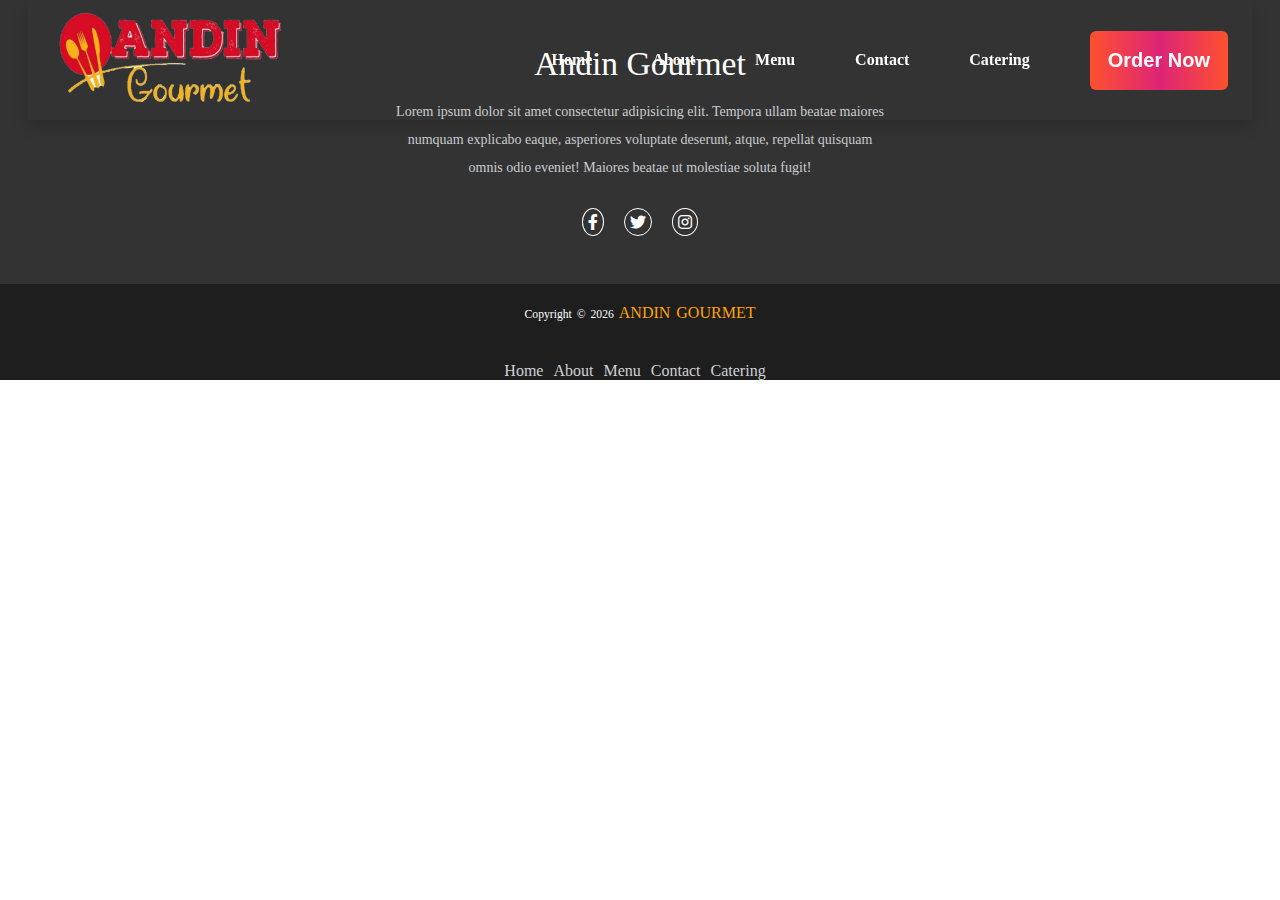
<file: about.html>
<!DOCTYPE html>
<html lang="en">


<head>
    <meta charset="UTF-8">
    <meta http-equiv="X-UA-Compatible" content="IE=edge">
    <meta name="viewport" content="width=device-width, initial-scale=1.0">
    <link rel="preconnect" href="https://fonts.googleapis.com" />
    <link rel="preconnect" href="https://fonts.gstatic.com" crossorigin />
    <link rel="stylesheet" href="https://unpkg.com/aos@next/dist/aos.css" />
    <link rel="stylesheet" href="https://cdnjs.cloudflare.com/ajax/libs/font-awesome/5.15.3/css/all.min.css">
    <!-- Icons  -->
    <link rel="stylesheet" href="https://unicons.iconscout.com/release/v4.0.0/css/line.css">


    <!-- <link rel="stylesheet" href="sentMail.php"> -->
    <link rel="stylesheet" href="css/about.css">
    <link rel="stylesheet" href="img\andin-gourmet-logo.png">
    <title>Fashionista - Andin Gourmet</title>

</head>

<body>
    <header>
        <div class="container">
            <nav class="navbar">
                <a href="#" class="nav-branding"><img src="img\andin-gourmet-logo.png" alt="Logo"
                        class="navbar-logo"></a>
                <ul class="nav-menu">
                    <li class="nav-item">
                        <a href="index.html" class="nav-link">Home</a>
                    </li>
                    <li class="nav-item">
                        <a href="about.html" class="nav-link">About</a>
                    </li>
                    <li class="nav-item">
                        <a href="menu.html" class="nav-link">Menu</a>
                    </li>
                    <li class="nav-item">
                        <a href="contact.html" class="nav-link">Contact</a>
                    </li>
                    <li class="nav-item">
                        <a href="catering.html" class="nav-link">Catering</a>
                    </li>
                    <div>
                        <button class="button-primary">
                            <a href="#" class="nav-link"> Order Now</a>
                        </button>

                    </div>
                </ul>
                <div class="hamburger">
                    <span class="bar"></span>
                    <span class="bar"></span>
                    <span class="bar"></span>
                    <span class="bar"></span>
                </div>
            </nav>
        </div>
    </header>







    <!-- ================================ footer ================================== -->
    <footer>
        <div class="footer-content">
            <h3>Andin Gourmet</h3>
            <p>Lorem ipsum dolor sit amet consectetur adipisicing elit. Tempora ullam beatae maiores numquam explicabo
                eaque, asperiores voluptate deserunt, atque, repellat quisquam omnis odio eveniet! Maiores beatae ut
                molestiae soluta fugit!</p>
            <ul class="social-links">
                <li><a href="#" class="fab fa-facebook-f"></a></li>
                <li><a href="#" class="fab fa-twitter"></a></li>
                <li><a href="#" class="fab fa-instagram"></a></li>
            </ul>
        </div>
        <div class="footer-bottom">
            <p><small>
                    Copyright &copy;
                    <script>document.write(new Date().getFullYear());</script> <a href="#">ANDIN GOURMET</a>
                    </span>
                </small></p>
        </div>
        <div class="footer-menu">
            <ul class="f-menu">
                <li><a href="index.html">Home</a></li>
                <li><a href="about.html">About</a></li>
                <li><a href="menu.html">Menu</a></li>
                <li><a href="contact.html">Contact</a></li>
                <li><a href="catering.html">Catering</a></li>
            </ul>
        </div>

    </footer>

    <script src="js\main.js"></script>
</body>

</html>
</file>
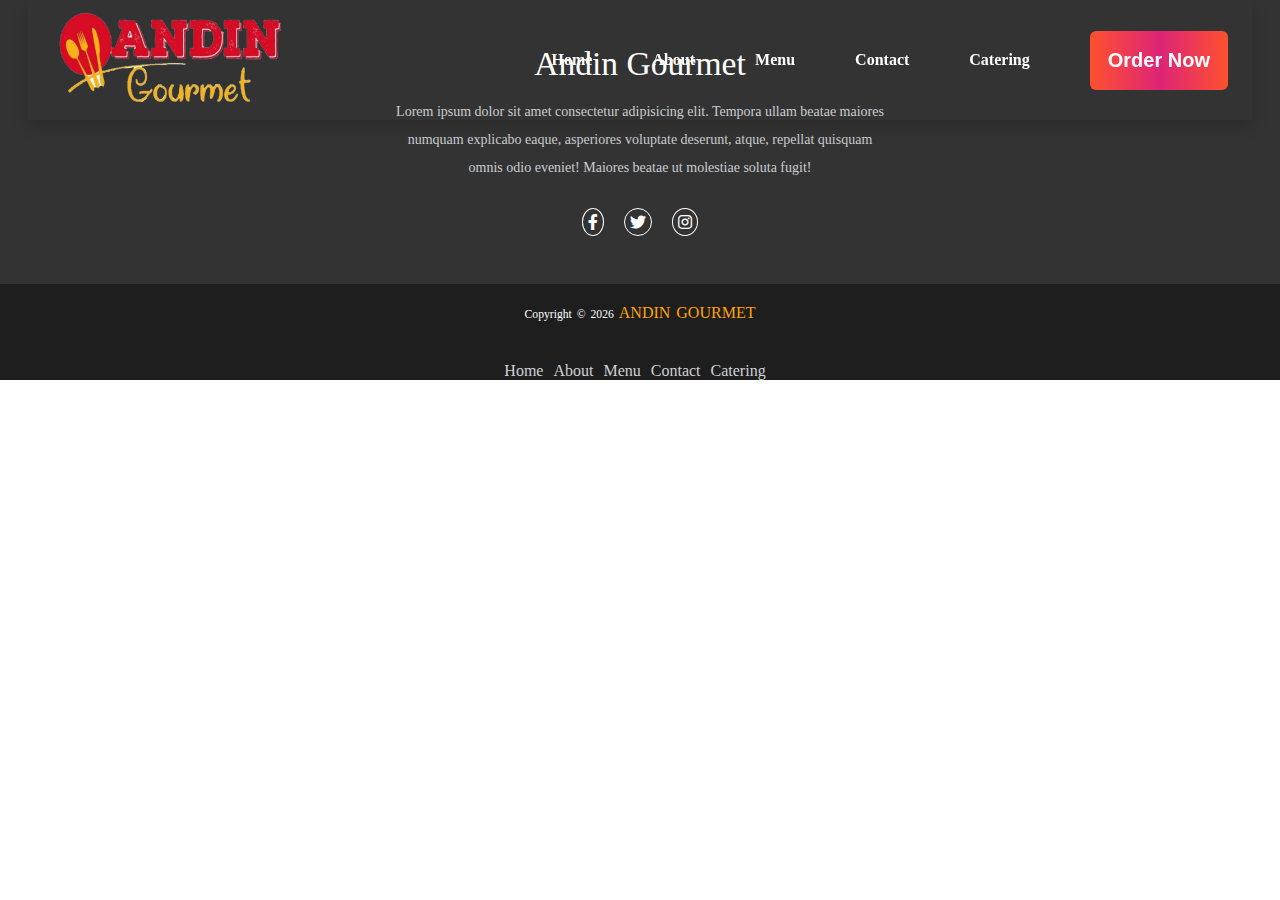
<file: catering.html>
<!DOCTYPE html>
<html lang="en">


<head>
    <meta charset="UTF-8">
    <meta http-equiv="X-UA-Compatible" content="IE=edge">
    <meta name="viewport" content="width=device-width, initial-scale=1.0">
    <link rel="preconnect" href="https://fonts.googleapis.com" />
    <link rel="preconnect" href="https://fonts.gstatic.com" crossorigin />
    <link rel="stylesheet" href="https://unpkg.com/aos@next/dist/aos.css" />
    <link rel="stylesheet" href="https://cdnjs.cloudflare.com/ajax/libs/font-awesome/5.15.3/css/all.min.css">
    <!-- Icons  -->
    <link rel="stylesheet" href="https://unicons.iconscout.com/release/v4.0.0/css/line.css">


    <!-- <link rel="stylesheet" href="sentMail.php"> -->
    <link rel="stylesheet" href="css/catering.css">
    <link rel="stylesheet" href="img\andin-gourmet-logo.png">
    <title>Fashionista - Andin Gourmet</title>

</head>

<body>
    <header>
        <div class="container">
            <nav class="navbar">
                <a href="#" class="nav-branding"><img src="img\andin-gourmet-logo.png" alt="Logo"
                        class="navbar-logo"></a>
                <ul class="nav-menu">
                    <li class="nav-item">
                        <a href="index.html" class="nav-link">Home</a>
                    </li>
                    <li class="nav-item">
                        <a href="#" class="nav-link">About</a>
                    </li>
                    <li class="nav-item">
                        <a href="menu.html" class="nav-link">Menu</a>
                    </li>
                    <li class="nav-item">
                        <a href="contact.html" class="nav-link">Contact</a>
                    </li>
                    <li class="nav-item">
                        <a href="catering.html" class="nav-link">Catering</a>
                    </li>
                    <div>
                        <button class="button-primary">
                            <a href="#" class="nav-link"> Order Now</a>
                        </button>

                    </div>
                </ul>
                <div class="hamburger">
                    <span class="bar"></span>
                    <span class="bar"></span>
                    <span class="bar"></span>
                    <span class="bar"></span>
                </div>
            </nav>
        </div>
    </header>






    <!-- ================================ footer ================================== -->
    <footer>
        <div class="footer-content">
            <h3>Andin Gourmet</h3>
            <p>Lorem ipsum dolor sit amet consectetur adipisicing elit. Tempora ullam beatae maiores numquam explicabo
                eaque, asperiores voluptate deserunt, atque, repellat quisquam omnis odio eveniet! Maiores beatae ut
                molestiae soluta fugit!</p>
            <ul class="social-links">
                <li><a href="#" class="fab fa-facebook-f"></a></li>
                <li><a href="#" class="fab fa-twitter"></a></li>
                <li><a href="#" class="fab fa-instagram"></a></li>
            </ul>
        </div>
        <div class="footer-bottom">
            <p><small>
                    Copyright &copy;
                    <script>document.write(new Date().getFullYear());</script> <a href="#">ANDIN GOURMET</a>
                    </span>
                </small></p>
        </div>
        <div class="footer-menu">
            <ul class="f-menu">
                <li><a href="index.html">Home</a></li>
                <li><a href="about.html">About</a></li>
                <li><a href="menu.html">Menu</a></li>
                <li><a href="contact.html">Contact</a></li>
                <li><a href="">Catering</a></li>
            </ul>
        </div>

    </footer>
</body>

</html>
</file>
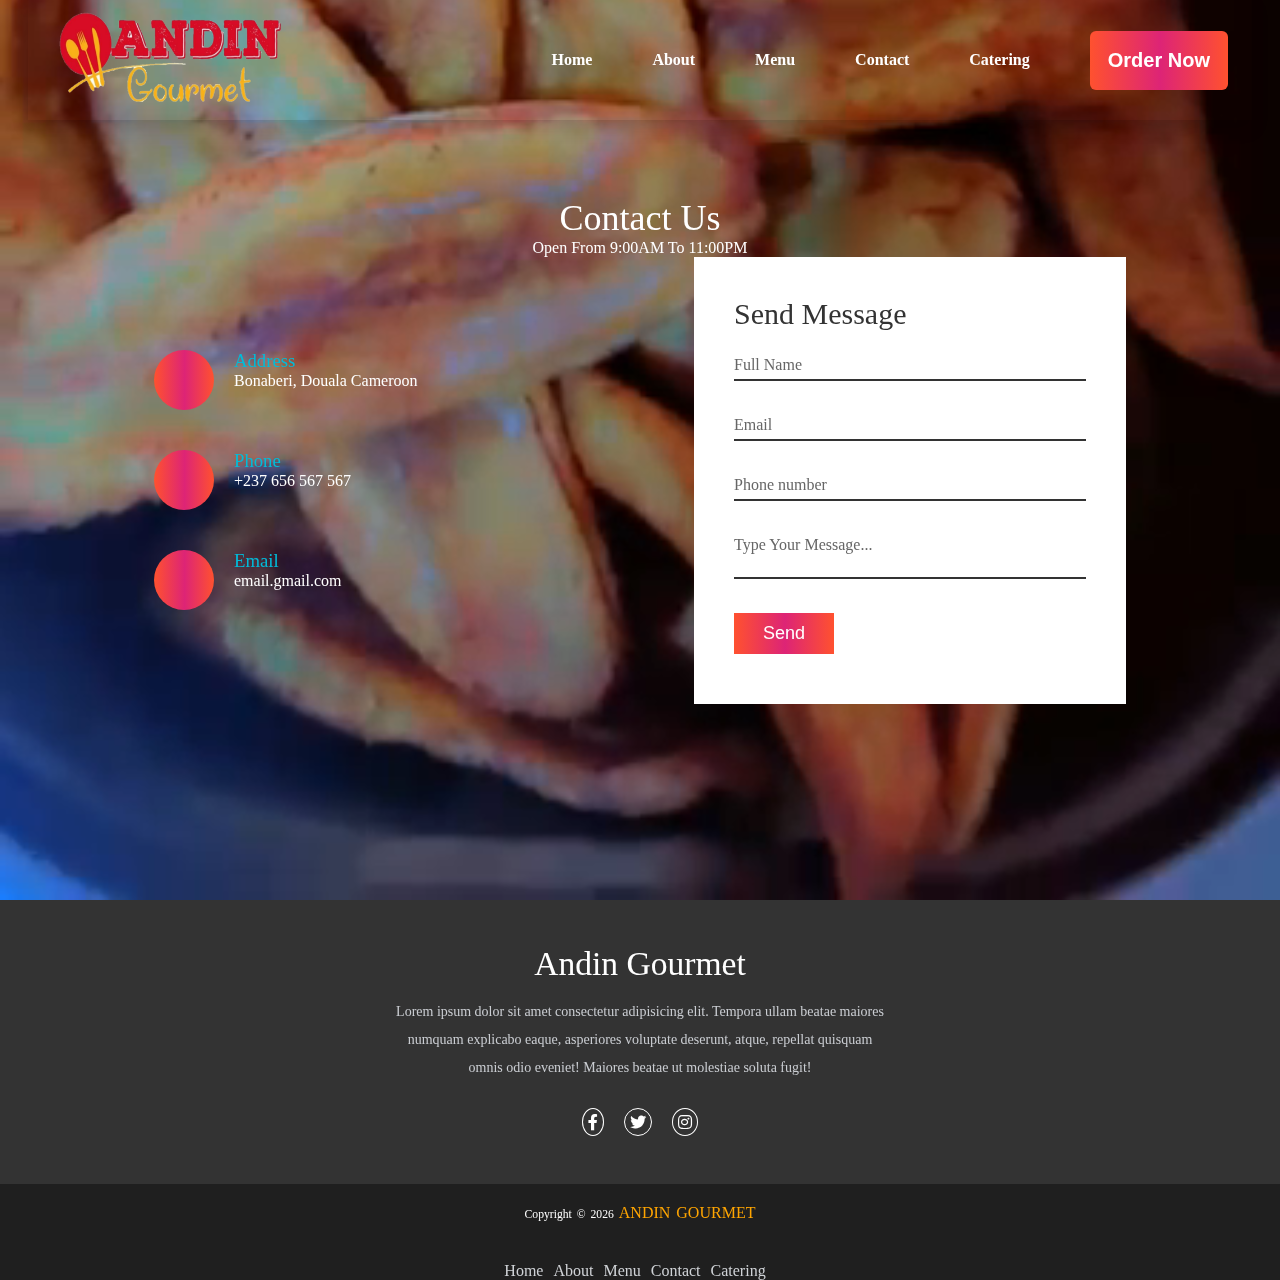
<file: contact.html>
<!DOCTYPE html>
<html lang="en">


<head>
    <meta charset="UTF-8">
    <meta http-equiv="X-UA-Compatible" content="IE=edge">
    <meta name="viewport" content="width=device-width, initial-scale=1.0">
    <link rel="preconnect" href="https://fonts.googleapis.com" />
    <link rel="preconnect" href="https://fonts.gstatic.com" crossorigin />
    <link rel="stylesheet" href="https://unpkg.com/aos@next/dist/aos.css" />
    <link rel="stylesheet" href="https://cdnjs.cloudflare.com/ajax/libs/font-awesome/5.15.3/css/all.min.css">
    <!-- Icons  -->
    <!-- <link rel="stylesheet" href="https://unicons.iconscout.com/release/v4.0.0/css/line.css"> -->
    <link rel="stylesheet" href="https://cdn.jsdelivr.net/npm/bootstrap-icons@1.8.0/font/bootstrap-icons.css"
        integrity="sha384-ejwKkLla8gPP8t2u0eQyL0Q/4ItcnyveF505U0NIobD/SMsNyXrLti6CWaD0L52l" crossorigin="anonymous">
    <link rel="stylesheet" href="css/contact.css">
    <link rel="stylesheet" href="img\andin-gourmet-logo.png">
    <title>Fashionista - Andin Gourmet</title>

</head>

<body>
    <header>
        <div class="container">
            <nav class="navbar">
                <a href="#" class="nav-branding"><img src="img\andin-gourmet-logo.png" alt="Logo"
                        class="navbar-logo"></a>
                <ul class="nav-menu">
                    <li class="nav-item">
                        <a href="index.html" class="nav-link">Home</a>
                    </li>
                    <li class="nav-item">
                        <a href="about.html" class="nav-link">About</a>
                    </li>
                    <li class="nav-item">
                        <a href="menu.html" class="nav-link">Menu</a>
                    </li>
                    <li class="nav-item">
                        <a href="contact.html" class="nav-link">Contact</a>
                    </li>
                    <li class="nav-item">
                        <a href="catering.html" class="nav-link">Catering</a>
                    </li>
                    <div>
                        <button class="button-primary">
                            <a href="#" class="nav-link"> Order Now</a>
                        </button>

                    </div>
                </ul>
                <div class="hamburger">
                    <span class="bar"></span>
                    <span class="bar"></span>
                    <span class="bar"></span>
                    <span class="bar"></span>
                </div>
            </nav>
        </div>
    </header>




    <!-- ---------------------------------- Background Video    ------------------------------------------------- -->
    <section>
        <video autoplay muted loop id="myVideo">
            <source src="vid\dodo.mp4" type="video/mp4">
        </video>
        <!-- <div class="content-sec">
            <h1>Contact Us</h1>
            <p>Working hours here</p>


        </div> -->
        <!-- </section> -->
        </div>

    </section>


    <section class="contact">
        <div class="content">
            <h2>Contact Us</h2>
            <p>
                Open From 9:00AM To 11:00PM
            </p>
        </div>
        <div class="containerr">
            <div class="contact-info">
                <div class="box">
                    <div class="icon"> <i class="bi bi-geo-alt"> </i></div>
                    <div class="text">
                        <h3>Address</h3>
                        <p> Bonaberi, Douala Cameroon</p>
                    </div>

                </div>
                <div class="contact-info">
                    <div class="box">
                        <div class="icon"> <i class="bi bi-telephone-fill"></i> </div>
                        <div class="text">
                            <h3>Phone</h3>
                            <p> +237 656 567 567</p>
                        </div>

                    </div>
                    <div class="contact-info">
                        <div class="box">
                            <div class="icon"><i class="bi bi-envelope"></i>
                            </div>
                            <div class="text">
                                <h3>Email</h3>
                                <p> email.gmail.com</p>
                            </div>
                        </div>
                    </div>
                </div>
            </div>
            <div class="contact-form">
                <form action="">
                    <h2>Send Message</h2>
                    <div class="input-box">
                        <input type="text" nname="" required="required">
                        <span> Full Name</span>
                    </div>
                    <div class="input-box">
                        <input type="text" nname="" required="required">
                        <span> Email</span>
                    </div>
                    <div class="input-box">
                        <input type="text" nname="" required="required">
                        <span> Phone number</span>
                    </div>
                    <div class="input-box">
                        <textarea required="required"></textarea>
                        <span> Type Your Message...</span>
                    </div>
                    <div class="input-box">
                        <input type="submit" name="" value="Send">
                    </div>
            </div>
            </form>
        </div>
    </section>




























    <!-- ----------------------------------------------- footer ---------------------------------------------------- -->

    <footer>
        <div class="footer-content">
            <h3>Andin Gourmet</h3>
            <p>Lorem ipsum dolor sit amet consectetur adipisicing elit. Tempora ullam beatae maiores numquam explicabo
                eaque, asperiores voluptate deserunt, atque, repellat quisquam omnis odio eveniet! Maiores beatae ut
                molestiae soluta fugit!</p>
            <ul class="social-links">
                <li><a href="#" class="fab fa-facebook-f"></a></li>
                <li><a href="#" class="fab fa-twitter"></a></li>
                <li><a href="#" class="fab fa-instagram"></a></li>
            </ul>
        </div>
        <div class="footer-bottom">
            <p><small>
                    Copyright &copy;
                    <script>document.write(new Date().getFullYear());</script> <a href="#">ANDIN GOURMET</a>
                    </span>
                </small></p>
        </div>
        <div class="footer-menu">
            <ul class="f-menu">
                <li><a href="index.html">Home</a></li>
                <li><a href="about.html">About</a></li>
                <li><a href="menu.html">Menu</a></li>
                <li><a href="contact.html">Contact</a></li>
                <li><a href="catering.html">Catering</a></li>
            </ul>
        </div>

    </footer>



    <script src="js\main.js"></script>
</body>

</html>
</file>
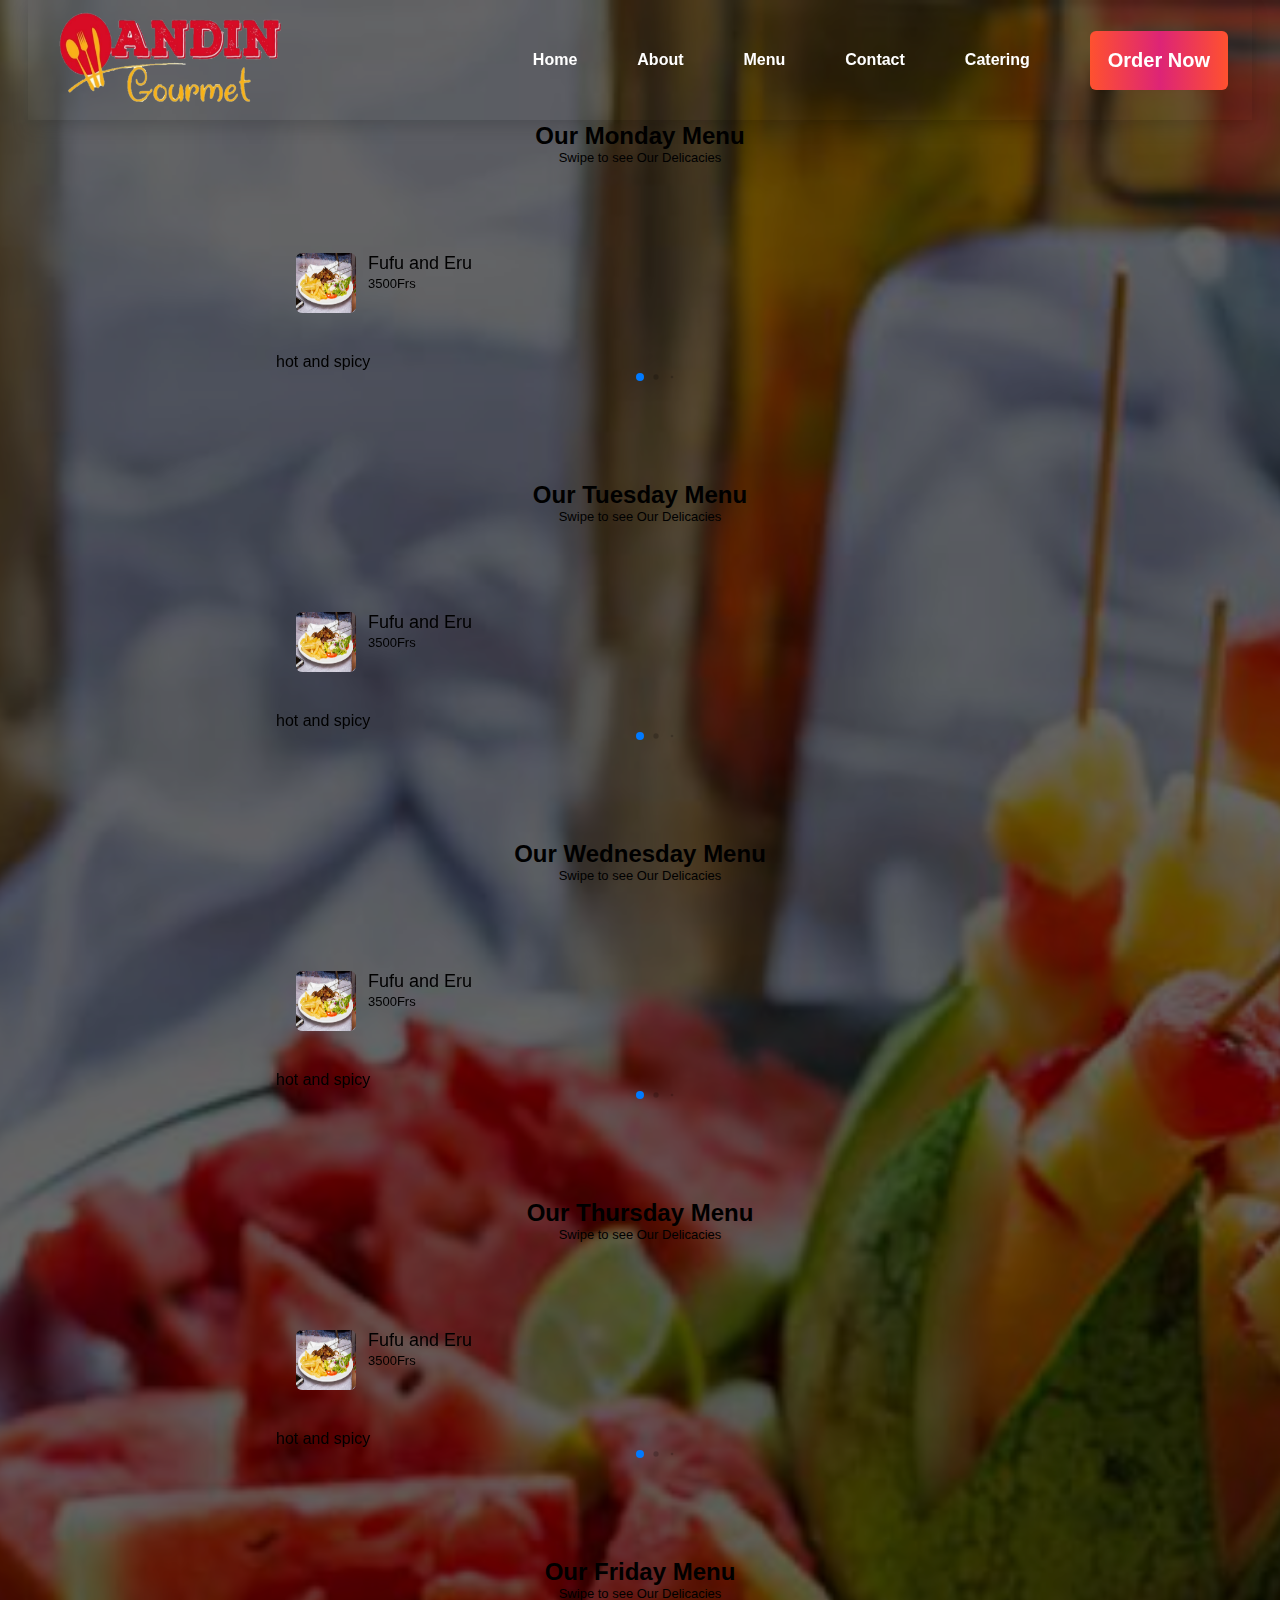
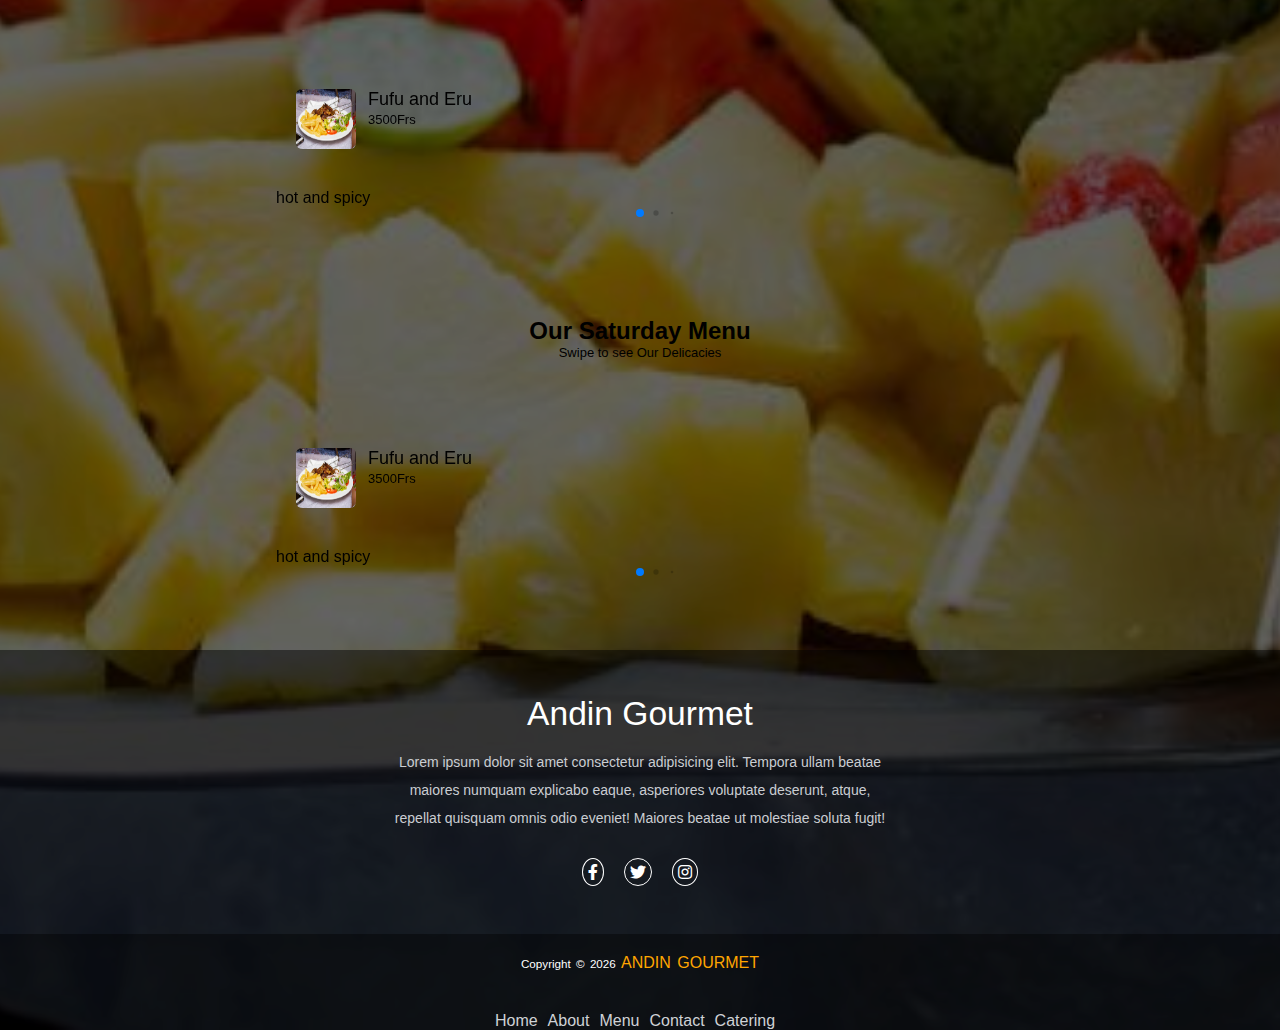
<file: menu.html>
<!DOCTYPE html>
<html lang="en">


<head>
    <meta charset="UTF-8">
    <meta http-equiv="X-UA-Compatible" content="IE=edge">
    <meta name="viewport" content="width=device-width, initial-scale=1.0">
    <link rel="preconnect" href="https://fonts.googleapis.com" />
    <link rel="preconnect" href="https://fonts.gstatic.com" crossorigin />
    <link rel="stylesheet" href="https://unpkg.com/aos@next/dist/aos.css" />
    <link rel="stylesheet" href="https://cdnjs.cloudflare.com/ajax/libs/font-awesome/5.15.3/css/all.min.css">
    <!-- Icons  -->
    <link rel="stylesheet" href="https://unicons.iconscout.com/release/v4.0.0/css/line.css">


    <!-- <link rel="stylesheet" href="sentMail.php"> -->
    <link rel="stylesheet" href="css/menu.css">
    <link rel="stylesheet" href="css/swiper-bundle.min.css">
    <link rel="stylesheet" href="img\andin-gourmet-logo.png">
    <title>Fashionista - Andin Gourmet</title>

</head>

<body>
    <header>
        <div class="container">
            <nav class="navbar">
                <a href="#" class="nav-branding"><img src="img\andin-gourmet-logo.png" alt="Logo"
                        class="navbar-logo"></a>
                <ul class="nav-menu">
                    <li class="nav-item">
                        <a href="index.html" class="nav-link">Home</a>
                    </li>
                    <li class="nav-item">
                        <a href="about.html" class="nav-link">About</a>
                    </li>
                    <li class="nav-item">
                        <a href="menu.html" class="nav-link">Menu</a>
                    </li>
                    <li class="nav-item">
                        <a href="contact.html" class="nav-link">Contact</a>
                    </li>
                    <li class="nav-item">
                        <a href="catering.html" class="nav-link">Catering</a>
                    </li>
                    <div>
                        <button class="button-primary">
                            <a href="#" class="nav-link"> Order Now</a>
                        </button>

                    </div>
                </ul>
                <div class="hamburger">
                    <span class="bar"></span>
                    <span class="bar"></span>
                    <span class="bar"></span>
                    <span class="bar"></span>
                </div>
            </nav>
        </div>
    </header>

    <!-- ================================= Menu section -------------------------------------------------------------------------- -->

    <section class="menu section">
        <h2 class="section-title">
            Our Monday Menu
        </h2>
        <span class="section-subtitle"> Swipe to see Our Delicacies</span>

        <div class="menu-container containerr swiper-container">
            <div class="swiper-wrapper">
                <!-- Menu 1  -->
                <div class="menu-content swiper-slide">
                    <div class="menu-data">
                        <div class="menu-header">
                            <img src="img\slideshow4.jpg" alt="" class="menu-image">
                            <div>
                                <h3 class="menu-name">Fufu and Eru</h3>
                                <span class="menu-price">3500Frs</span>
                            </div>
                        </div>

                        <div>
                            <i class="uil uil-star Menu-icon-star"></i>
                            <i class="uil uil-star Menu-icon-star"></i>
                            <i class="uil uil-star Menu-icon-star"></i>
                            <i class="uil uil-star Menu-icon-star"></i>
                            <i class="uil uil-star Menu-icon-star"></i>
                        </div>
                    </div>
                    <p class="menu-description"> hot and spicy</p>
                </div>

                <!-- Menu 2  -->
                <div class="menu-content swiper-slide">
                    <div class="menu-data">
                        <div class="menu-header">
                            <img src="img\slideshow4.jpg" alt="" class="menu-image">
                            <div>
                                <h3 class="menu-name">Fufu and Eru</h3>
                                <span class="menu-price">500FCFA</span>
                            </div>
                        </div>

                        <div>
                            <i class="uil uil-star Menu-icon-star"></i>
                            <i class="uil uil-star Menu-icon-star"></i>
                            <i class="uil uil-star Menu-icon-star"></i>
                            <i class="uil uil-star Menu-icon-star"></i>
                            <i class="uil uil-star Menu-icon-star"></i>
                        </div>
                    </div>
                    <p class="menu-description"> hot and spicy</p>
                </div>

                <!-- Menu 3  -->

                <div class="menu-content swiper-slide">
                    <div class="menu-data">
                        <div class="menu-header">
                            <img src="img\slideshow4.jpg" alt="" class="menu-image">
                            <div>
                                <h3 class="menu-name">Fufu and Eru</h3>
                                <span class="menu-price">500FCFA</span>
                            </div>
                        </div>

                        <div>
                            <i class="uil uil-star Menu-icon-star"></i>
                            <i class="uil uil-star Menu-icon-star"></i>
                            <i class="uil uil-star Menu-icon-star"></i>
                            <i class="uil uil-star Menu-icon-star"></i>
                            <i class="uil uil-star Menu-icon-star"></i>
                        </div>
                    </div>
                    <p class="menu-description"> hot and spicy</p>
                </div>

                <!-- menu 4  -->
                <div class="menu-content swiper-slide">
                    <div class="menu-data">
                        <div class="menu-header">
                            <img src="img\slideshow4.jpg" alt="" class="menu-image">
                            <div>
                                <h3 class="menu-name">Fufu and Eru</h3>
                                <span class="menu-price">3500FCFA</span>
                            </div>
                        </div>

                        <div>
                            <i class="uil uil-star Menu-icon-star"></i>
                            <i class="uil uil-star Menu-icon-star"></i>
                            <i class="uil uil-star Menu-icon-star"></i>
                            <i class="uil uil-star Menu-icon-star"></i>
                            <i class="uil uil-star Menu-icon-star"></i>
                        </div>
                    </div>
                    <p class="menu-description"> hot and spicy</p>
                </div>
            </div>

            <!-- Add pagination  -->
            <div class="swiper-pagination swiper-pagination-menu"></div>
        </div>

        <!-- =================== tuesday ================= -->
        <h2 class="section-title">
            Our Tuesday Menu
        </h2>
        <span class="section-subtitle"> Swipe to see Our Delicacies</span>
        <div class="menu-container containerr swiper-container">
            <div class="swiper-wrapper">
                <!-- Menu 1  -->
                <div class="menu-content swiper-slide">
                    <div class="menu-data">
                        <div class="menu-header">
                            <img src="img\slideshow4.jpg" alt="" class="menu-image">
                            <div>
                                <h3 class="menu-name">Fufu and Eru</h3>
                                <span class="menu-price">3500Frs</span>
                            </div>
                        </div>

                        <div>
                            <i class="uil uil-star Menu-icon-star"></i>
                            <i class="uil uil-star Menu-icon-star"></i>
                            <i class="uil uil-star Menu-icon-star"></i>
                            <i class="uil uil-star Menu-icon-star"></i>
                            <i class="uil uil-star Menu-icon-star"></i>
                        </div>
                    </div>
                    <p class="menu-description"> hot and spicy</p>
                </div>

                <!-- Menu 2  -->
                <div class="menu-content swiper-slide">
                    <div class="menu-data">
                        <div class="menu-header">
                            <img src="img\slideshow4.jpg" alt="" class="menu-image">
                            <div>
                                <h3 class="menu-name">Fufu and Eru</h3>
                                <span class="menu-price">500FCFA</span>
                            </div>
                        </div>

                        <div>
                            <i class="uil uil-star Menu-icon-star"></i>
                            <i class="uil uil-star Menu-icon-star"></i>
                            <i class="uil uil-star Menu-icon-star"></i>
                            <i class="uil uil-star Menu-icon-star"></i>
                            <i class="uil uil-star Menu-icon-star"></i>
                        </div>
                    </div>
                    <p class="menu-description"> hot and spicy</p>
                </div>

                <!-- Menu 3  -->

                <div class="menu-content swiper-slide">
                    <div class="menu-data">
                        <div class="menu-header">
                            <img src="img\slideshow4.jpg" alt="" class="menu-image">
                            <div>
                                <h3 class="menu-name">Fufu and Eru</h3>
                                <span class="menu-price">500FCFA</span>
                            </div>
                        </div>

                        <div>
                            <i class="uil uil-star Menu-icon-star"></i>
                            <i class="uil uil-star Menu-icon-star"></i>
                            <i class="uil uil-star Menu-icon-star"></i>
                            <i class="uil uil-star Menu-icon-star"></i>
                            <i class="uil uil-star Menu-icon-star"></i>
                        </div>
                    </div>
                    <p class="menu-description"> hot and spicy</p>
                </div>

                <!-- menu 4  -->
                <div class="menu-content swiper-slide">
                    <div class="menu-data">
                        <div class="menu-header">
                            <img src="img\slideshow4.jpg" alt="" class="menu-image">
                            <div>
                                <h3 class="menu-name">Fufu and Eru</h3>
                                <span class="menu-price">3500FCFA</span>
                            </div>
                        </div>

                        <div>
                            <i class="uil uil-star Menu-icon-star"></i>
                            <i class="uil uil-star Menu-icon-star"></i>
                            <i class="uil uil-star Menu-icon-star"></i>
                            <i class="uil uil-star Menu-icon-star"></i>
                            <i class="uil uil-star Menu-icon-star"></i>
                        </div>
                    </div>
                    <p class="menu-description"> hot and spicy</p>
                </div>
            </div>

            <!-- Add pagination  -->
            <div class="swiper-pagination swiper-pagination-menu"></div>
        </div>

        <!-- wednesday  -->
        <h2 class="section-title">
            Our Wednesday Menu
        </h2>
        <span class="section-subtitle">Swipe to see Our Delicacies</span>
        <div class="menu-container containerr swiper-container">
            <div class="swiper-wrapper">
                <!-- Menu 1  -->
                <div class="menu-content swiper-slide">
                    <div class="menu-data">
                        <div class="menu-header">
                            <img src="img\slideshow4.jpg" alt="" class="menu-image">
                            <div>
                                <h3 class="menu-name">Fufu and Eru</h3>
                                <span class="menu-price">3500Frs</span>
                            </div>
                        </div>

                        <div>
                            <i class="uil uil-star Menu-icon-star"></i>
                            <i class="uil uil-star Menu-icon-star"></i>
                            <i class="uil uil-star Menu-icon-star"></i>
                            <i class="uil uil-star Menu-icon-star"></i>
                            <i class="uil uil-star Menu-icon-star"></i>
                        </div>
                    </div>
                    <p class="menu-description"> hot and spicy</p>
                </div>

                <!-- Menu 2  -->
                <div class="menu-content swiper-slide">
                    <div class="menu-data">
                        <div class="menu-header">
                            <img src="img\slideshow4.jpg" alt="" class="menu-image">
                            <div>
                                <h3 class="menu-name">Fufu and Eru</h3>
                                <span class="menu-price">500FCFA</span>
                            </div>
                        </div>

                        <div>
                            <i class="uil uil-star Menu-icon-star"></i>
                            <i class="uil uil-star Menu-icon-star"></i>
                            <i class="uil uil-star Menu-icon-star"></i>
                            <i class="uil uil-star Menu-icon-star"></i>
                            <i class="uil uil-star Menu-icon-star"></i>
                        </div>
                    </div>
                    <p class="menu-description"> hot and spicy</p>
                </div>

                <!-- Menu 3  -->

                <div class="menu-content swiper-slide">
                    <div class="menu-data">
                        <div class="menu-header">
                            <img src="img\slideshow4.jpg" alt="" class="menu-image">
                            <div>
                                <h3 class="menu-name">Fufu and Eru</h3>
                                <span class="menu-price">500FCFA</span>
                            </div>
                        </div>

                        <div>
                            <i class="uil uil-star Menu-icon-star"></i>
                            <i class="uil uil-star Menu-icon-star"></i>
                            <i class="uil uil-star Menu-icon-star"></i>
                            <i class="uil uil-star Menu-icon-star"></i>
                            <i class="uil uil-star Menu-icon-star"></i>
                        </div>
                    </div>
                    <p class="menu-description"> hot and spicy</p>
                </div>

                <!-- menu 4  -->
                <div class="menu-content swiper-slide">
                    <div class="menu-data">
                        <div class="menu-header">
                            <img src="img\slideshow4.jpg" alt="" class="menu-image">
                            <div>
                                <h3 class="menu-name">Fufu and Eru</h3>
                                <span class="menu-price">3500FCFA</span>
                            </div>
                        </div>

                        <div>
                            <i class="uil uil-star Menu-icon-star"></i>
                            <i class="uil uil-star Menu-icon-star"></i>
                            <i class="uil uil-star Menu-icon-star"></i>
                            <i class="uil uil-star Menu-icon-star"></i>
                            <i class="uil uil-star Menu-icon-star"></i>
                        </div>
                    </div>
                    <p class="menu-description"> hot and spicy</p>
                </div>
            </div>

            <!-- Add pagination  -->
            <div class="swiper-pagination swiper-pagination-menu"></div>
        </div>

        <!-- =========================Thursday ============================== -->
        <h2 class="section-title">
            Our Thursday Menu
        </h2>
        <span class="section-subtitle"> Swipe to see Our Delicacies</span>
        <div class="menu-container containerr swiper-container">
            <div class="swiper-wrapper">
                <!-- Menu 1  -->
                <div class="menu-content swiper-slide">
                    <div class="menu-data">
                        <div class="menu-header">
                            <img src="img\slideshow4.jpg" alt="" class="menu-image">
                            <div>
                                <h3 class="menu-name">Fufu and Eru</h3>
                                <span class="menu-price">3500Frs</span>
                            </div>
                        </div>

                        <div>
                            <i class="uil uil-star Menu-icon-star"></i>
                            <i class="uil uil-star Menu-icon-star"></i>
                            <i class="uil uil-star Menu-icon-star"></i>
                            <i class="uil uil-star Menu-icon-star"></i>
                            <i class="uil uil-star Menu-icon-star"></i>
                        </div>
                    </div>
                    <p class="menu-description"> hot and spicy</p>
                </div>

                <!-- Menu 2  -->
                <div class="menu-content swiper-slide">
                    <div class="menu-data">
                        <div class="menu-header">
                            <img src="img\slideshow4.jpg" alt="" class="menu-image">
                            <div>
                                <h3 class="menu-name">Fufu and Eru</h3>
                                <span class="menu-price">500FCFA</span>
                            </div>
                        </div>

                        <div>
                            <i class="uil uil-star Menu-icon-star"></i>
                            <i class="uil uil-star Menu-icon-star"></i>
                            <i class="uil uil-star Menu-icon-star"></i>
                            <i class="uil uil-star Menu-icon-star"></i>
                            <i class="uil uil-star Menu-icon-star"></i>
                        </div>
                    </div>
                    <p class="menu-description"> hot and spicy</p>
                </div>

                <!-- Menu 3  -->

                <div class="menu-content swiper-slide">
                    <div class="menu-data">
                        <div class="menu-header">
                            <img src="img\slideshow4.jpg" alt="" class="menu-image">
                            <div>
                                <h3 class="menu-name">Fufu and Eru</h3>
                                <span class="menu-price">500FCFA</span>
                            </div>
                        </div>

                        <div>
                            <i class="uil uil-star Menu-icon-star"></i>
                            <i class="uil uil-star Menu-icon-star"></i>
                            <i class="uil uil-star Menu-icon-star"></i>
                            <i class="uil uil-star Menu-icon-star"></i>
                            <i class="uil uil-star Menu-icon-star"></i>
                        </div>
                    </div>
                    <p class="menu-description"> hot and spicy</p>
                </div>

                <!-- menu 4  -->
                <div class="menu-content swiper-slide">
                    <div class="menu-data">
                        <div class="menu-header">
                            <img src="img\slideshow4.jpg" alt="" class="menu-image">
                            <div>
                                <h3 class="menu-name">Fufu and Eru</h3>
                                <span class="menu-price">3500FCFA</span>
                            </div>
                        </div>

                        <div>
                            <i class="uil uil-star Menu-icon-star"></i>
                            <i class="uil uil-star Menu-icon-star"></i>
                            <i class="uil uil-star Menu-icon-star"></i>
                            <i class="uil uil-star Menu-icon-star"></i>
                            <i class="uil uil-star Menu-icon-star"></i>
                        </div>
                    </div>
                    <p class="menu-description"> hot and spicy</p>
                </div>
            </div>

            <!-- Add pagination  -->
            <div class="swiper-pagination swiper-pagination-menu"></div>
        </div>

        <!-- ============================Friday ========================================== -->
        <h2 class="section-title">
            Our Friday Menu
        </h2>
        <span class="section-subtitle"> Swipe to see Our Delicacies</span>
        <div class="menu-container containerr swiper-container">
            <div class="swiper-wrapper">
                <!-- Menu 1  -->
                <div class="menu-content swiper-slide">
                    <div class="menu-data">
                        <div class="menu-header">
                            <img src="img\slideshow4.jpg" alt="" class="menu-image">
                            <div>
                                <h3 class="menu-name">Fufu and Eru</h3>
                                <span class="menu-price">3500Frs</span>
                            </div>
                        </div>

                        <div>
                            <i class="uil uil-star Menu-icon-star"></i>
                            <i class="uil uil-star Menu-icon-star"></i>
                            <i class="uil uil-star Menu-icon-star"></i>
                            <i class="uil uil-star Menu-icon-star"></i>
                            <i class="uil uil-star Menu-icon-star"></i>
                        </div>
                    </div>
                    <p class="menu-description"> hot and spicy</p>
                </div>

                <!-- Menu 2  -->
                <div class="menu-content swiper-slide">
                    <div class="menu-data">
                        <div class="menu-header">
                            <img src="img\slideshow4.jpg" alt="" class="menu-image">
                            <div>
                                <h3 class="menu-name">Fufu and Eru</h3>
                                <span class="menu-price">500FCFA</span>
                            </div>
                        </div>

                        <div>
                            <i class="uil uil-star Menu-icon-star"></i>
                            <i class="uil uil-star Menu-icon-star"></i>
                            <i class="uil uil-star Menu-icon-star"></i>
                            <i class="uil uil-star Menu-icon-star"></i>
                            <i class="uil uil-star Menu-icon-star"></i>
                        </div>
                    </div>
                    <p class="menu-description"> hot and spicy</p>
                </div>

                <!-- Menu 3  -->

                <div class="menu-content swiper-slide">
                    <div class="menu-data">
                        <div class="menu-header">
                            <img src="img\slideshow4.jpg" alt="" class="menu-image">
                            <div>
                                <h3 class="menu-name">Fufu and Eru</h3>
                                <span class="menu-price">500FCFA</span>
                            </div>
                        </div>

                        <div>
                            <i class="uil uil-star Menu-icon-star"></i>
                            <i class="uil uil-star Menu-icon-star"></i>
                            <i class="uil uil-star Menu-icon-star"></i>
                            <i class="uil uil-star Menu-icon-star"></i>
                            <i class="uil uil-star Menu-icon-star"></i>
                        </div>
                    </div>
                    <p class="menu-description"> hot and spicy</p>
                </div>

                <!-- menu 4  -->
                <div class="menu-content swiper-slide">
                    <div class="menu-data">
                        <div class="menu-header">
                            <img src="img\slideshow4.jpg" alt="" class="menu-image">
                            <div>
                                <h3 class="menu-name">Fufu and Eru</h3>
                                <span class="menu-price">3500FCFA</span>
                            </div>
                        </div>

                        <div>
                            <i class="uil uil-star Menu-icon-star"></i>
                            <i class="uil uil-star Menu-icon-star"></i>
                            <i class="uil uil-star Menu-icon-star"></i>
                            <i class="uil uil-star Menu-icon-star"></i>
                            <i class="uil uil-star Menu-icon-star"></i>
                        </div>
                    </div>
                    <p class="menu-description"> hot and spicy</p>
                </div>
            </div>

            <!-- Add pagination  -->
            <div class="swiper-pagination swiper-pagination-menu"></div>
        </div>

        <!-- ===========================Saturday =========================== -->
        <h2 class="section-title">
            Our Saturday Menu
        </h2>
        <span class="section-subtitle">Swipe to see Our Delicacies</span>
        <div class="menu-container containerr swiper-container">
            <div class="swiper-wrapper">
                <!-- Menu 1  -->
                <div class="menu-content swiper-slide">
                    <div class="menu-data">
                        <div class="menu-header">
                            <img src="img\slideshow4.jpg" alt="" class="menu-image">
                            <div>
                                <h3 class="menu-name">Fufu and Eru</h3>
                                <span class="menu-price">3500Frs</span>
                            </div>
                        </div>

                        <div>
                            <i class="uil uil-star Menu-icon-star"></i>
                            <i class="uil uil-star Menu-icon-star"></i>
                            <i class="uil uil-star Menu-icon-star"></i>
                            <i class="uil uil-star Menu-icon-star"></i>
                            <i class="uil uil-star Menu-icon-star"></i>
                        </div>
                    </div>
                    <p class="menu-description"> hot and spicy</p>
                </div>

                <!-- Menu 2  -->
                <div class="menu-content swiper-slide">
                    <div class="menu-data">
                        <div class="menu-header">
                            <img src="img\slideshow4.jpg" alt="" class="menu-image">
                            <div>
                                <h3 class="menu-name">Fufu and Eru</h3>
                                <span class="menu-price">500FCFA</span>
                            </div>
                        </div>

                        <div>
                            <i class="uil uil-star Menu-icon-star"></i>
                            <i class="uil uil-star Menu-icon-star"></i>
                            <i class="uil uil-star Menu-icon-star"></i>
                            <i class="uil uil-star Menu-icon-star"></i>
                            <i class="uil uil-star Menu-icon-star"></i>
                        </div>
                    </div>
                    <p class="menu-description"> hot and spicy</p>
                </div>

                <!-- Menu 3  -->

                <div class="menu-content swiper-slide">
                    <div class="menu-data">
                        <div class="menu-header">
                            <img src="img\slideshow4.jpg" alt="" class="menu-image">
                            <div>
                                <h3 class="menu-name">Fufu and Eru</h3>
                                <span class="menu-price">500FCFA</span>
                            </div>
                        </div>

                        <div>
                            <i class="uil uil-star Menu-icon-star"></i>
                            <i class="uil uil-star Menu-icon-star"></i>
                            <i class="uil uil-star Menu-icon-star"></i>
                            <i class="uil uil-star Menu-icon-star"></i>
                            <i class="uil uil-star Menu-icon-star"></i>
                        </div>
                    </div>
                    <p class="menu-description"> hot and spicy</p>
                </div>

                <!-- menu 4  -->
                <div class="menu-content swiper-slide">
                    <div class="menu-data">
                        <div class="menu-header">
                            <img src="img\slideshow4.jpg" alt="" class="menu-image">
                            <div>
                                <h3 class="menu-name">Fufu and Eru</h3>
                                <span class="menu-price">3500FCFA</span>
                            </div>
                        </div>

                        <div>
                            <i class="uil uil-star Menu-icon-star"></i>
                            <i class="uil uil-star Menu-icon-star"></i>
                            <i class="uil uil-star Menu-icon-star"></i>
                            <i class="uil uil-star Menu-icon-star"></i>
                            <i class="uil uil-star Menu-icon-star"></i>
                        </div>
                    </div>
                    <p class="menu-description"> hot and spicy</p>
                </div>
            </div>

            <!-- Add pagination  -->
            <div class="swiper-pagination swiper-pagination-menu"></div>
        </div>
    </section>



    <!-- ================================ footer ================================== -->
    <footer>
        <div class="footer-content">
            <h3>Andin Gourmet</h3>
            <p>Lorem ipsum dolor sit amet consectetur adipisicing elit. Tempora ullam beatae maiores numquam explicabo
                eaque, asperiores voluptate deserunt, atque, repellat quisquam omnis odio eveniet! Maiores beatae ut
                molestiae soluta fugit!</p>
            <ul class="social-links">
                <li><a href="#" class="fab fa-facebook-f"></a></li>
                <li><a href="#" class="fab fa-twitter"></a></li>
                <li><a href="#" class="fab fa-instagram"></a></li>
            </ul>
        </div>
        <div class="footer-bottom">
            <p><small>
                    Copyright &copy;
                    <script>document.write(new Date().getFullYear());</script> <a href="#">ANDIN GOURMET</a>
                    </span>
                </small></p>
        </div>
        <div class="footer-menu">
            <ul class="f-menu">
                <li><a href="index.html">Home</a></li>
                <li><a href="about.html">About</a></li>
                <li><a href="menu.html">Menu</a></li>
                <li><a href="contact.html">Contact</a></li>
                <li><a href="catering.html">Catering</a></li>
            </ul>
        </div>

    </footer>
    <!-- swiper js  -->
    <script src="js/swiper-bundle.min.js"></script>

    <script src="js/swiper.esm.min.js"></script>
    <!-- main js  -->
    <script src="js/main.js"></script>

    <script src="js\menu.js"></script>


</body>

</html>
</file>
<file: css/about.css>
* {

    padding: 0;
    margin: 0;
    box-sizing: border-box;
    -webkit-box-sizing: border-box;
    -moz-box-sizing: border-box;
    -webkit-font-smoothing: antialiased;
    -moz-font-smoothing: antialiased;
    -o-font-smoothing: antialiased;
    text-rendering: optimizeLegibility;
}

*,
::after,
::before {
    box-sizing: border-box;
}

section {
    display: block;
}

/* body {

    /* background: url(/img/slideshow2.jpg) no-repeat; */
/* background-image: linear-gradient(to right, #ff512f 0%,
    #dd2476 51%,
    #ff512f 100%);
overflow: scroll;
background-size: cover;
margin: 0;
background-position: top;
font-family: "Open Sans",
Helvetica,
Arial,
sans-serif; */
/* font-weight: 300; */
/* font-size: 12px;
line-height: 30px;
} */

header {

    background-color: transparent;
    position: fixed;
    width: 100%;
    z-index: 100000;
}



li {
    list-style: none;
}

a {
    color: white;
    text-decoration: none;
}


.container {
    max-width: 1224px;
    width: 100%;
    margin: 0 auto;
    padding-right: 1.5rem !important;
    padding-left: 1.5rem !important;
    box-shadow: 0 .5rem 1rem rgba(0, 0, 0, .15) !important;
}

.section-container {
    max-width: 1200px;
    width: 100%;
    margin: 0 auto;
    position: relative;
}

.container-content {
    max-width: 1000px;
    width: 100%;
    margin: 0 auto;
    position: relative;
}

/* Styling the rest of the class  */

.navbar {
    /* background: rgba(0, 0, 0, 0.8); */
    min-height: 70px;
    display: flex;
    justify-content: space-between;
    align-items: center;
}

.nav-branding {
    font-size: 2rem;
}

.navbar-logo {
    width: 15rem;
}

.navbar-logo:hover {
    cursor: pointer;
}

.nav-menu {
    display: flex;
    justify-content: space-between;
    align-items: center;
    gap: 60px;
}

.nav-link {
    font-weight: 600;
    transition: 0.3s ease-out;
}

.nav-link:hover {
    color: dodgerblue;
}

.hamburger {
    display: none;
    cursor: pointer;
}

.bar {
    display: block;
    width: 20px;
    height: 3px;
    margin: 5px auto;
    -webkit-transition: all 0.3s ease;
    transition: all 0.3s ease;
    background-color: white;
}

@media(max-width:1024px) {
    .hamburger {
        display: block;
    }

    .hamburger.active .bar:nth-child(2) {
        opacity: 0;
    }

    .hamburger.active .bar:nth-child(1) {
        transform: translateY(8px) rotate(45deg);
    }

    .hamburger.active .bar:nth-child(3) {
        transform: translateY(-8px) rotate(-45deg);
    }

    .nav-menu {
        position: fixed;
        left: -100%;
        top: 70px;
        gap: 0;
        flex-direction: column;
        background-color: #262626;
        width: 100%;
        text-align: center;
        transition: 0.3s;
    }

    .nav-item {
        margin: 16px 0;
    }

    .nav-menu.active {
        left: 0;
    }
}

.button-primary {
    background-image: linear-gradient(to right, #ff512f 0%,
            #dd2476 51%,
            #ff512f 100%);
    color: #fff;
    border: none;
    padding: 12px;
    border-radius: 6px;
    font-weight: 500;
    transition: 1s;
}

.button-primary:hover {
    cursor: pointer;
    padding: 20px 50px 20px 50px;
    background-image: linear-gradient(to right,
            #dd2476 0%,
            #ff512f 51%,
            #dd2476 100%);
}

@media (min-width: 1024px) {
    .button-primary {
        padding: 18px;
        font-size: 20px;
    }
}






/* =========================== footer -=======--------------------- */

footer {
    /* position: absolute; */
    bottom: 0;
    left: 0;
    right: 0;
    background-color: rgba(0, 0, 0, 0.8);
    height: auto;
    width: 100vw;
    padding-top: 40px;
    color: #fff;
}

.footer-content {
    display: flex;
    align-items: center;
    justify-content: center;
    flex-direction: column;
    text-align: center;
}

.footer-content h3 {
    font-size: 2.1rem;
    font-weight: 500;
    text-transform: capitalize;
    line-height: 3rem;
}


.footer-content p {
    max-width: 500px;
    margin: 10px auto;
    line-height: 28px;
    font-size: 14px;
    color: #cacdd2;
}

.social-links {
    list-style: none;
    display: flex;
    align-items: center;
    justify-content: center;
    margin: 1rem 0 3rem 0;
}

.social-links li {
    margin: 0 10px;
}

.social-links a {
    text-decoration: none;
    color: white;
    border: 1.1px solid white;
    padding: 5px;
    border-radius: 50%;
}

.social-links a i {
    font-size: 1.1rem;
    width: 20px;
    transition: color .4s ease;
}

.social-links a:hover i {
    color: orange;
}


.footer-bottom {
    background-color: rgba(0, 0, 0, 0.4);
    width: 100vw;
    padding: 20px;
    padding-bottom: 40px;
    text-align: center;
}

.footer-bottom p {
    /* float: left; */
    font-size: 14px;
    word-spacing: 2px;
    text-transform: capitalize;
}

.footer-bottom p a {
    color: orange;
    font-size: 16px;
    text-decoration: none;
}

.footer-bottom span {
    text-transform: uppercase;
    opacity: .4;
    font-weight: 200;
}

.footer-menu {
    /* float: right; */
    background-color: rgba(0, 0, 0, 0.4);
    width: 100vw;
}

.footer-menu ul {
    display: flex;
    align-items: center;
    justify-content: center;
}

.footer-menu ul li {
    padding-right: 10px;
    display: block;
}

.footer-menu ul li a {
    color: #cfd2d6;
    text-decoration: none;
}

.footer-menu ul li a:hover {
    color: #27bcda;
}

@media (max-width: 500px) {
    .footer-menu ul {
        display: flex;
        margin-top: 10px;
        margin-bottom: 20px;
    }
}
</file>
<file: css/catering.css>
* {

    padding: 0;
    margin: 0;
    box-sizing: border-box;
    -webkit-box-sizing: border-box;
    -moz-box-sizing: border-box;
    -webkit-font-smoothing: antialiased;
    -moz-font-smoothing: antialiased;
    -o-font-smoothing: antialiased;
    text-rendering: optimizeLegibility;
}

*,
::after,
::before {
    box-sizing: border-box;
}

section {
    display: block;
}

/* body {

    /* background: url(/img/slideshow2.jpg) no-repeat; */
/* background-image: linear-gradient(to right, #ff512f 0%,
    #dd2476 51%,
    #ff512f 100%);
overflow: scroll;
background-size: cover;
margin: 0;
background-position: top;
font-family: "Open Sans",
Helvetica,
Arial,
sans-serif; */
/* font-weight: 300; */
/* font-size: 12px;
line-height: 30px;
} */

header {

    background-color: transparent;
    position: fixed;
    width: 100%;
    z-index: 100000;
}



li {
    list-style: none;
}

a {
    color: white;
    text-decoration: none;
}


.container {
    max-width: 1224px;
    width: 100%;
    margin: 0 auto;
    padding-right: 1.5rem !important;
    padding-left: 1.5rem !important;
    box-shadow: 0 .5rem 1rem rgba(0, 0, 0, .15) !important;
}

.section-container {
    max-width: 1200px;
    width: 100%;
    margin: 0 auto;
    position: relative;
}

.container-content {
    max-width: 1000px;
    width: 100%;
    margin: 0 auto;
    position: relative;
}

/* Styling the rest of the class  */

.navbar {
    /* background: rgba(0, 0, 0, 0.8); */
    min-height: 70px;
    display: flex;
    justify-content: space-between;
    align-items: center;
}

.nav-branding {
    font-size: 2rem;
}

.navbar-logo {
    width: 15rem;
}

.navbar-logo:hover {
    cursor: pointer;
}

.nav-menu {
    display: flex;
    justify-content: space-between;
    align-items: center;
    gap: 60px;
}

.nav-link {
    font-weight: 600;
    transition: 0.3s ease-out;
}

.nav-link:hover {
    color: dodgerblue;
}

.hamburger {
    display: none;
    cursor: pointer;
}

.bar {
    display: block;
    width: 20px;
    height: 3px;
    margin: 5px auto;
    -webkit-transition: all 0.3s ease;
    transition: all 0.3s ease;
    background-color: white;
}

@media(max-width:1024px) {
    .hamburger {
        display: block;
    }

    .hamburger.active .bar:nth-child(2) {
        opacity: 0;
    }

    .hamburger.active .bar:nth-child(1) {
        transform: translateY(8px) rotate(45deg);
    }

    .hamburger.active .bar:nth-child(3) {
        transform: translateY(-8px) rotate(-45deg);
    }

    .nav-menu {
        position: fixed;
        left: -100%;
        top: 70px;
        gap: 0;
        flex-direction: column;
        background-color: #262626;
        width: 100%;
        text-align: center;
        transition: 0.3s;
    }

    .nav-item {
        margin: 16px 0;
    }

    .nav-menu.active {
        left: 0;
    }
}

.button-primary {
    background-image: linear-gradient(to right, #ff512f 0%,
            #dd2476 51%,
            #ff512f 100%);
    color: #fff;
    border: none;
    padding: 12px;
    border-radius: 6px;
    font-weight: 500;
    transition: 1s;
}

.button-primary:hover {
    cursor: pointer;
    padding: 20px 50px 20px 50px;
    background-image: linear-gradient(to right,
            #dd2476 0%,
            #ff512f 51%,
            #dd2476 100%);
}

@media (min-width: 1024px) {
    .button-primary {
        padding: 18px;
        font-size: 20px;
    }
}






/* =========================== footer -=======--------------------- */

footer {
    /* position: absolute; */
    bottom: 0;
    left: 0;
    right: 0;
    background-color: rgba(0, 0, 0, 0.8);
    height: auto;
    width: 100vw;
    padding-top: 40px;
    color: #fff;
}

.footer-content {
    display: flex;
    align-items: center;
    justify-content: center;
    flex-direction: column;
    text-align: center;
}

.footer-content h3 {
    font-size: 2.1rem;
    font-weight: 500;
    text-transform: capitalize;
    line-height: 3rem;
}


.footer-content p {
    max-width: 500px;
    margin: 10px auto;
    line-height: 28px;
    font-size: 14px;
    color: #cacdd2;
}

.social-links {
    list-style: none;
    display: flex;
    align-items: center;
    justify-content: center;
    margin: 1rem 0 3rem 0;
}

.social-links li {
    margin: 0 10px;
}

.social-links a {
    text-decoration: none;
    color: white;
    border: 1.1px solid white;
    padding: 5px;
    border-radius: 50%;
}

.social-links a i {
    font-size: 1.1rem;
    width: 20px;
    transition: color .4s ease;
}

.social-links a:hover i {
    color: orange;
}


.footer-bottom {
    background-color: rgba(0, 0, 0, 0.4);
    width: 100vw;
    padding: 20px;
    padding-bottom: 40px;
    text-align: center;
}

.footer-bottom p {
    /* float: left; */
    font-size: 14px;
    word-spacing: 2px;
    text-transform: capitalize;
}

.footer-bottom p a {
    color: orange;
    font-size: 16px;
    text-decoration: none;
}

.footer-bottom span {
    text-transform: uppercase;
    opacity: .4;
    font-weight: 200;
}

.footer-menu {
    /* float: right; */
    background-color: rgba(0, 0, 0, 0.4);
    width: 100vw;
}

.footer-menu ul {
    display: flex;
    align-items: center;
    justify-content: center;
}

.footer-menu ul li {
    padding-right: 10px;
    display: block;
}

.footer-menu ul li a {
    color: #cfd2d6;
    text-decoration: none;
}

.footer-menu ul li a:hover {
    color: #27bcda;
}

@media (max-width: 500px) {
    .footer-menu ul {
        display: flex;
        margin-top: 10px;
        margin-bottom: 20px;
    }
}
</file>
<file: css/contact.css>
@import url(https://fonts.googleapis.com/css?family=Open+Sans:400italic,400,300,600);


* {

    padding: 0;
    margin: 0;
    box-sizing: border-box;
    -webkit-box-sizing: border-box;
    -moz-box-sizing: border-box;
    -webkit-font-smoothing: antialiased;
    -moz-font-smoothing: antialiased;
    -o-font-smoothing: antialiased;
    text-rendering: optimizeLegibility;
}

*,
::after,
::before {
    box-sizing: border-box;
}

section {
    display: block;
}

/* body {

    /* background: url(/img/slideshow2.jpg) no-repeat; */
/* background-image: linear-gradient(to right, #ff512f 0%,
    #dd2476 51%,
    #ff512f 100%);
overflow: scroll;
background-size: cover;
margin: 0;
background-position: top;
font-family: "Open Sans",
Helvetica,
Arial,
sans-serif; */
/* font-weight: 300; */
/* font-size: 12px;
line-height: 30px;
} */

header {

    background-color: transparent;
    position: fixed;
    width: 100%;
    z-index: 100000;
}



li {
    list-style: none;
}

a {
    color: white;
    text-decoration: none;
}


.container {
    max-width: 1224px;
    width: 100%;
    margin: 0 auto;
    padding-right: 1.5rem !important;
    padding-left: 1.5rem !important;
    box-shadow: 0 .5rem 1rem rgba(0, 0, 0, .15) !important;
}

.section-container {
    max-width: 1200px;
    width: 100%;
    margin: 0 auto;
    position: relative;
}

.container-content {
    max-width: 1000px;
    width: 100%;
    margin: 0 auto;
    position: relative;
}

/* Styling the rest of the class  */

.navbar {
    /* background: rgba(0, 0, 0, 0.8); */
    min-height: 70px;
    display: flex;
    justify-content: space-between;
    align-items: center;
}

.nav-branding {
    font-size: 2rem;
}

.navbar-logo {
    width: 15rem;
}

.navbar-logo:hover {
    cursor: pointer;
}

.nav-menu {
    display: flex;
    justify-content: space-between;
    align-items: center;
    gap: 60px;
}

.nav-link {
    font-weight: 600;
    transition: 0.3s ease-out;
}

.nav-link:hover {
    color: dodgerblue;
}

.hamburger {
    display: none;
    cursor: pointer;
}

.bar {
    display: block;
    width: 20px;
    height: 3px;
    margin: 5px auto;
    -webkit-transition: all 0.3s ease;
    transition: all 0.3s ease;
    background-color: white;
}

@media(max-width:1024px) {
    .hamburger {
        display: block;
    }

    .hamburger.active .bar:nth-child(2) {
        opacity: 0;
    }

    .hamburger.active .bar:nth-child(1) {
        transform: translateY(8px) rotate(45deg);
    }

    .hamburger.active .bar:nth-child(3) {
        transform: translateY(-8px) rotate(-45deg);
    }

    .nav-menu {
        position: fixed;
        left: -100%;
        top: 70px;
        gap: 0;
        flex-direction: column;
        background-color: #262626;
        width: 100%;
        text-align: center;
        transition: 0.3s;
    }

    .nav-item {
        margin: 16px 0;
    }

    .nav-menu.active {
        left: 0;
    }
}

.button-primary {
    background-image: linear-gradient(to right, #ff512f 0%,
            #dd2476 51%,
            #ff512f 100%);
    color: #fff;
    border: none;
    padding: 12px;
    border-radius: 6px;
    font-weight: 500;
    transition: 1s;
}

.button-primary:hover {
    cursor: pointer;
    padding: 20px 50px 20px 50px;
    background-image: linear-gradient(to right,
            #dd2476 0%,
            #ff512f 51%,
            #dd2476 100%);
}

@media (min-width: 1024px) {
    .button-primary {
        padding: 18px;
        font-size: 20px;
    }
}

/*------------------------------- contact Us page -------------------------------------------------------------------- */
#myVideo {
    position: fixed;
    right: 0;
    bottom: 0;
    min-width: 100%;
    min-height: 100%;
    z-index: -1111;
}

/* .content-sec {
    position: absolute;
    bottom: 0;
    background: rgba(0, 0, 0, 0.5);
    color: #f1f1f1;
    width: 100%;
    /* height: 150px; */
/* padding: 20px; */
/* }  */

/* #myBtn {
    background-image: linear-gradient(to right,
            #dd2476 0%,
            #ff512f 51%,
            #dd2476 100%);
    color: #fff;
} */


/* --------------------------Form ----------------------------------------- */
.contact {
    position: relative;
    min-height: 100vh;
    padding: 50px 100px;
    display: flex;
    justify-content: center;
    align-items: center;
    flex-direction: column;

    background-size: cover;
}

.contact .content {
    max-width: 800px;
    text-align: center;

}

.contact .content h2 {
    font-size: 36px;
    font-weight: 500;
    color: #fff
}

.contact .content p {
    font-weight: 300;
    color: #fff
}

.containerr {
    width: 100%;
    display: flex;
    justify-content: center;
    align-items: center;

}

.containerr .contact-info {
    width: 50%;
    display: flex;
    flex-direction: column;

}

.containerr .contact-info .box {
    position: relative;
    padding: 20px 0;
    display: flex;

}

.containerr .contact-info .box .icon {
    min-width: 60px;
    height: 60px;
    background-image: linear-gradient(to right, #ff512f 0%,
            #dd2476 51%,
            #ff512f 100%);
    display: flex;
    justify-content: center;
    align-items: center;
    border-radius: 50%;
    font-size: 22px;

}

.containerr .contact-info .box .text {
    display: flex;
    margin-left: 20px;
    font-size: 16px;
    color: #fff;
    flex-direction: column;
    font-weight: 300;
}

.containerr .contact-info .box .text h3 {
    font-weight: 500;
    color: #00bcda;

}

.contact-form {
    width: 40%;
    padding: 40px;
    background: white;
}

.contact-form h2 {
    font-size: 30px;
    color: #333;
    font-weight: 500;

}

.contact-form .input-box {
    position: relative;
    width: 100%;
    margin-top: 10px;
}

.contact-form .input-box input,
.contact-form .input-box textarea {
    width: 100%;
    padding: 5px 0;
    font-size: 16px;
    margin: 10px 0;
    border: none;
    border-bottom: 2px solid #333;
    outline: none;
    resize: none;
}

.contact-form .input-box span {
    position: absolute;
    left: 0;
    padding: 5px 0;
    font-size: 16px;
    margin: 10px 0;
    pointer-events: none;
    transition: 0.5s;
    color: #666;
}

.contact-form .input-box input:focus~span,
.contact-form .input-box input:valid~span,
.contact-form .input-box textarea:focus~span,
.contact-form .input-box textarea:valid~span {
    color: #e91e63;
    font-size: 12px;
    transform: translateY(-20px);
}

.contact-form .input-box input[type="submit"] {
    width: 100px;
    background-image: linear-gradient(to right, #ff512f 0%,
            #dd2476 51%,
            #ff512f 100%);
    color: #fff;
    border: none;
    cursor: pointer;
    padding: 10px;
    font-size: 18px;
}

@media (max-width: 991px) {
    .contact {
        padding: 50px
    }

    .containerr {
        flex-direction: column;
    }

    .containerr .contact-info {
        margin-bottom: 40px;
    }

    .conatinerr .contact-info,
    .contact-form {
        width: 100%;
    }
}

/* =========================== footer -=======--------------------- */

footer {
    /* position: absolute; */

    bottom: 0;
    left: 0;
    right: 0;
    background-color: rgba(0, 0, 0, 0.8);
    height: auto;
    width: 100vw;
    padding-top: 40px;
    color: #fff;
}

.footer-content {
    display: flex;

    align-items: center;
    justify-content: center;
    flex-direction: column;
    text-align: center;
}

.footer-content h3 {
    font-size: 2.1rem;
    font-weight: 500;
    text-transform: capitalize;
    line-height: 3rem;
}


.footer-content p {
    max-width: 500px;
    margin: 10px auto;
    line-height: 28px;
    font-size: 14px;
    color: #cacdd2;
}

.social-links {
    list-style: none;
    display: flex;
    align-items: center;
    justify-content: center;
    margin: 1rem 0 3rem 0;
}

.social-links li {
    margin: 0 10px;
}

.social-links a {
    text-decoration: none;
    color: white;
    border: 1.1px solid white;
    padding: 5px;
    border-radius: 50%;
}

.social-links a i {
    font-size: 1.1rem;
    width: 20px;
    transition: color .4s ease;
}

.social-links a:hover i {
    color: orange;
}


.footer-bottom {
    background-color: rgba(0, 0, 0, 0.4);
    width: 100vw;
    padding: 20px;
    padding-bottom: 40px;
    text-align: center;
}

.footer-bottom p {
    /* float: left; */
    font-size: 14px;
    word-spacing: 2px;
    text-transform: capitalize;
}

.footer-bottom p a {
    color: orange;
    font-size: 16px;
    text-decoration: none;
}

.footer-bottom span {
    text-transform: uppercase;
    opacity: .4;
    font-weight: 200;
}

.footer-menu {
    /* float: right; */
    background-color: rgba(0, 0, 0, 0.4);
    width: 100vw;
}

.footer-menu ul {
    display: flex;
    align-items: center;
    justify-content: center;
}

.footer-menu ul li {
    padding-right: 10px;
    display: block;
}

.footer-menu ul li a {
    color: #cfd2d6;
    text-decoration: none;
}

.footer-menu ul li a:hover {
    color: #27bcda;
}

@media (max-width: 500px) {
    .footer-menu ul {
        display: flex;
        margin-top: 10px;
        margin-bottom: 20px;
    }
}
</file>
<file: css/menu.css>
* {

    padding: 0;
    margin: 0;
    box-sizing: border-box;
    -webkit-box-sizing: border-box;
    -moz-box-sizing: border-box;
    -webkit-font-smoothing: antialiased;
    -moz-font-smoothing: antialiased;
    -o-font-smoothing: antialiased;
    text-rendering: optimizeLegibility;
}

*,
::after,
::before {
    box-sizing: border-box;
}

section {
    display: block;
}

.section {
    padding: 2rem 0 4rem;
}

.section-title {
    font-size: 1.5rem;
    margin-top: 90px;
}

.section-subtitle {
    display: block;
    font-size: .813rem;
    margin-bottom: 3rem;
}

.section-title,
.section-subtitle {
    text-align: center;
}



header {

    background-color: transparent;
    position: fixed;
    width: 100%;
    z-index: 100000;
}



li {
    list-style: none;
}

a {
    color: white;
    text-decoration: none;
}


.container {
    max-width: 1224px;
    width: 100%;
    margin: 0 auto;
    padding-right: 1.5rem !important;
    padding-left: 1.5rem !important;
    box-shadow: 0 .5rem 1rem rgba(0, 0, 0, .15) !important;
}

.containerr {
    max-width: 768px;
    margin-left: 24px;
    margin-right: 24px;
}

.section-container {
    max-width: 1200px;
    width: 100%;
    margin: 0 auto;
    position: relative;
}

.container-content {
    max-width: 1000px;
    width: 100%;
    margin: 0 auto;
    position: relative;
}

/* Styling the rest of the class  */

.navbar {
    /* background: rgba(0, 0, 0, 0.8); */
    min-height: 70px;
    display: flex;
    justify-content: space-between;
    align-items: center;
}

.nav-branding {
    font-size: 2rem;
}

.navbar-logo {
    width: 15rem;
}

.navbar-logo:hover {
    cursor: pointer;
}

.nav-menu {
    display: flex;
    justify-content: space-between;
    align-items: center;
    gap: 60px;
}

.nav-link {
    font-weight: 600;
    transition: 0.3s ease-out;
}

.nav-link:hover {
    color: dodgerblue;
}

.hamburger {
    display: none;
    cursor: pointer;
}

.bar {
    display: block;
    width: 20px;
    height: 3px;
    margin: 5px auto;
    -webkit-transition: all 0.3s ease;
    transition: all 0.3s ease;
    background-color: white;
}

@media(max-width:1024px) {
    .hamburger {
        display: block;
    }

    .hamburger.active .bar:nth-child(2) {
        opacity: 0;
    }

    .hamburger.active .bar:nth-child(1) {
        transform: translateY(8px) rotate(45deg);
    }

    .hamburger.active .bar:nth-child(3) {
        transform: translateY(-8px) rotate(-45deg);
    }

    .nav-menu {
        position: fixed;
        left: -100%;
        top: 70px;
        gap: 0;
        flex-direction: column;
        background-color: #262626;
        width: 100%;
        text-align: center;
        transition: 0.3s;
    }

    .nav-item {
        margin: 16px 0;
    }

    .nav-menu.active {
        left: 0;
    }
}

.button-primary {
    background-image: linear-gradient(to right, #ff512f 0%,
            #dd2476 51%,
            #ff512f 100%);
    color: #fff;
    border: none;
    padding: 12px;
    border-radius: 6px;
    font-weight: 500;
    transition: 1s;
}

.button-primary:hover {
    cursor: pointer;
    padding: 20px 50px 20px 50px;
    background-image: linear-gradient(to right,
            #dd2476 0%,
            #ff512f 51%,
            #dd2476 100%);
}

@media (min-width: 1024px) {
    .button-primary {
        padding: 18px;
        font-size: 20px;
    }
}

body {
    background: url(/img/slideshow3.jpg) no-repeat;
    /* background-image: linear-gradient(to right, #ff512f 0%,
            #dd2476 51%,
            #ff512f 100%); */
    overflow: scroll;
    background-size: cover;
    margin: 0;
    background-position: top;
    font-family: "Open Sans", Helvetica, Arial, sans-serif;
}

/* ================================== Menu section ================================================================== */
.menu {

    background-color: rgba(0, 0, 0, 0.6);
}



.menu-data,
.menu-header {
    display: flex;
    margin: 20px;
}

.menu-data {
    justify-content: space-between;
    margin-bottom: 16px;
}

.menu-image {
    width: 60px;
    height: 60px;
    border-radius: 10%;
    margin-right: 12px;
}

.menu-name {
    font-size: 1.125rem;
    font-weight: 500;
}

.menu-price {
    font-size: .813rem;
    /* color: Hsl(var(230), 8%, 65%); */
}

.menu-description {
    margin-bottom: 2.5rem;
    margin: 20px;
}

.Menu-icon-star {
    color: orange;
}

.swiper-pagination .swiper-pagination-menu {
    bottom: 0;
}

@media screen and (max-width: 350px) {

    .menu-data,
    .menu-header {
        flex-direction: column;
        align-items: center;
    }

    .menu-image {
        margin-right: 0;
        margin-bottom: 4px;
    }

    .menu-data,
    .menu-description {
        text-align: center;
    }
}

/* =========================== footer -=======--------------------- */

footer {
    /* position: absolute; */
    bottom: 0;
    left: 0;
    right: 0;
    background-color: rgba(0, 0, 0, 0.8);
    height: auto;
    width: 100vw;
    padding-top: 40px;
    color: #fff;
}

.footer-content {
    display: flex;
    align-items: center;
    justify-content: center;
    flex-direction: column;
    text-align: center;
}

.footer-content h3 {
    font-size: 2.1rem;
    font-weight: 500;
    text-transform: capitalize;
    line-height: 3rem;
}


.footer-content p {
    max-width: 500px;
    margin: 10px auto;
    line-height: 28px;
    font-size: 14px;
    color: #cacdd2;
}

.social-links {
    list-style: none;
    display: flex;
    align-items: center;
    justify-content: center;
    margin: 1rem 0 3rem 0;
}

.social-links li {
    margin: 0 10px;
}

.social-links a {
    text-decoration: none;
    color: white;
    border: 1.1px solid white;
    padding: 5px;
    border-radius: 50%;
}

.social-links a i {
    font-size: 1.1rem;
    width: 20px;
    transition: color .4s ease;
}

.social-links a:hover i {
    color: orange;
}


.footer-bottom {
    background-color: rgba(0, 0, 0, 0.4);
    width: 100vw;
    padding: 20px;
    padding-bottom: 40px;
    text-align: center;
}

.footer-bottom p {
    /* float: left; */
    font-size: 14px;
    word-spacing: 2px;
    text-transform: capitalize;
}

.footer-bottom p a {
    color: orange;
    font-size: 16px;
    text-decoration: none;
}

.footer-bottom span {
    text-transform: uppercase;
    opacity: .4;
    font-weight: 200;
}

.footer-menu {
    /* float: right; */
    background-color: rgba(0, 0, 0, 0.4);
    width: 100vw;
}

.footer-menu ul {
    display: flex;
    align-items: center;
    justify-content: center;
}

.footer-menu ul li {
    padding-right: 10px;
    display: block;
}

.footer-menu ul li a {
    color: #cfd2d6;
    text-decoration: none;
}

.footer-menu ul li a:hover {
    color: #27bcda;
}

@media (max-width: 350px) {
    .footer-menu ul {
        display: flex;
        margin-top: 10px;
        margin-bottom: 20px;
    }
}
</file>
